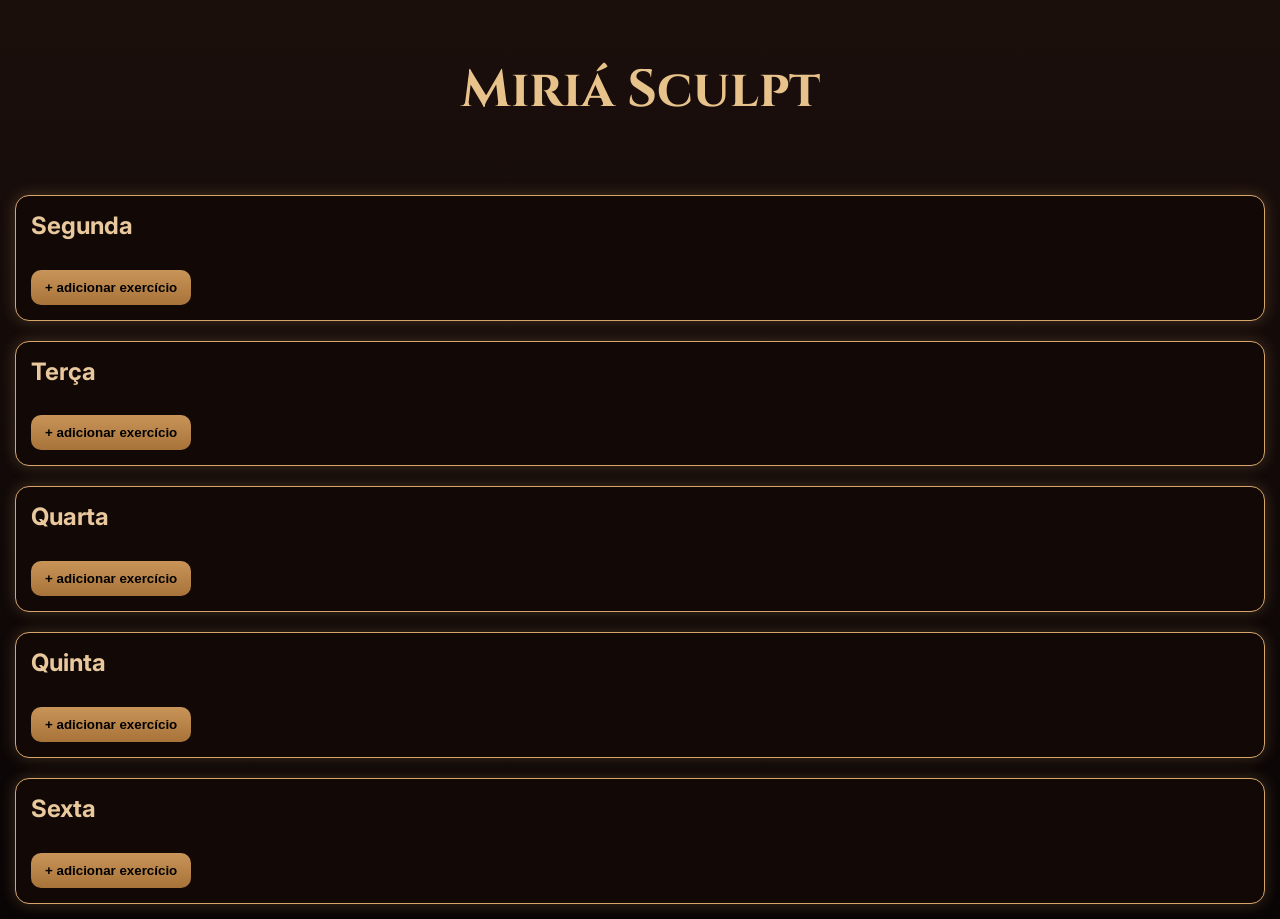
<file: index.html>
<!DOCTYPE html>
<html lang="pt">

<head>

<meta charset="UTF-8">
<meta name="viewport" content="width=device-width,initial-scale=1">

<title>Miriá Sculpt</title>

<link rel="stylesheet" href="style.css">

<link rel="manifest" href="manifest.webmanifest">

<link href="https://fonts.googleapis.com/css2?family=Cinzel:wght@600&family=Inter:wght@300;400;500&display=swap" rel="stylesheet">

</head>

<body>

<header>
<h1>Miriá Sculpt</h1>
</header>

<main>

<section class="treino" data-dia="segunda">

<h2>Segunda</h2>

<ul class="lista"></ul>

<button onclick="addExercise('segunda')">
+ adicionar exercício
</button>

</section>


<section class="treino" data-dia="terca">

<h2>Terça</h2>

<ul class="lista"></ul>

<button onclick="addExercise('terca')">
+ adicionar exercício
</button>

</section>


<section class="treino" data-dia="quarta">

<h2>Quarta</h2>

<ul class="lista"></ul>

<button onclick="addExercise('quarta')">
+ adicionar exercício
</button>

</section>


<section class="treino" data-dia="quinta">

<h2>Quinta</h2>

<ul class="lista"></ul>

<button onclick="addExercise('quinta')">
+ adicionar exercício
</button>

</section>


<section class="treino" data-dia="sexta">

<h2>Sexta</h2>

<ul class="lista"></ul>

<button onclick="addExercise('sexta')">
+ adicionar exercício
</button>

</section>

</main>

<script src="app.js"></script>

</body>
</html>
</file>
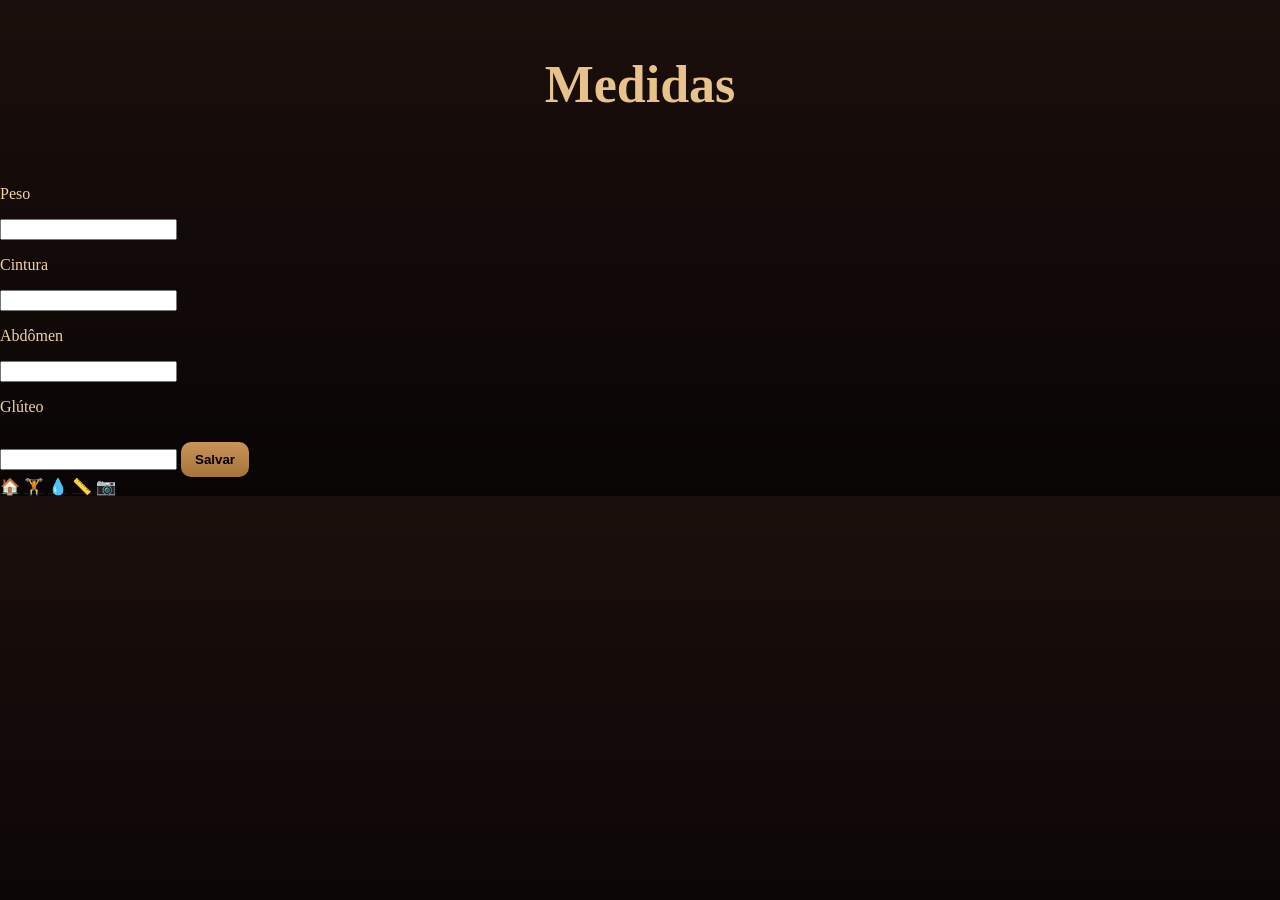
<file: medida.html>
<!DOCTYPE html>
<html lang="pt">

<head>

<meta charset="UTF-8">
<meta name="viewport" content="width=device-width, initial-scale=1.0">

<title>Medidas</title>

<link rel="stylesheet" href="style.css">

</head>

<body>

<header>
<h1>Medidas</h1>
</header>

<div class="container">

<div class="card">

<p>Peso</p>
<input type="number">

<p>Cintura</p>
<input type="number">

<p>Abdômen</p>
<input type="number">

<p>Glúteo</p>
<input type="number">

<button class="gold-btn">Salvar</button>

</div>

</div>

<nav class="menu">

<a href="index.html">🏠</a>
<a href="treino.html">🏋️</a>
<a href="agua.html">💧</a>
<a href="medidas.html">📏</a>
<a href="fotos.html">📷</a>

</nav>

</body>

</html>
</file>
<file: style.css>
body{

margin:0;
font-family:Inter;

background:linear-gradient(
180deg,
#1b0f0c,
#090505
);

color:#f2d3a2;

}

header{

text-align:center;
padding:20px;

font-family:Cinzel;

color:#e7c28b;

font-size:26px;

}

main{

padding:15px;

display:grid;
gap:20px;

}

.treino{

background:#120907;

border:1px solid #d6a56a;

border-radius:14px;

padding:15px;

box-shadow:
0 0 15px rgba(214,165,106,0.25);

}

h2{

margin-top:0;
color:#e8c89c;

}

ul{

padding-left:18px;

}

button{

margin-top:10px;

background:linear-gradient(
#c89458,
#a87339
);

border:none;

padding:10px 14px;

border-radius:10px;

font-weight:600;

cursor:pointer;

}
</file>
